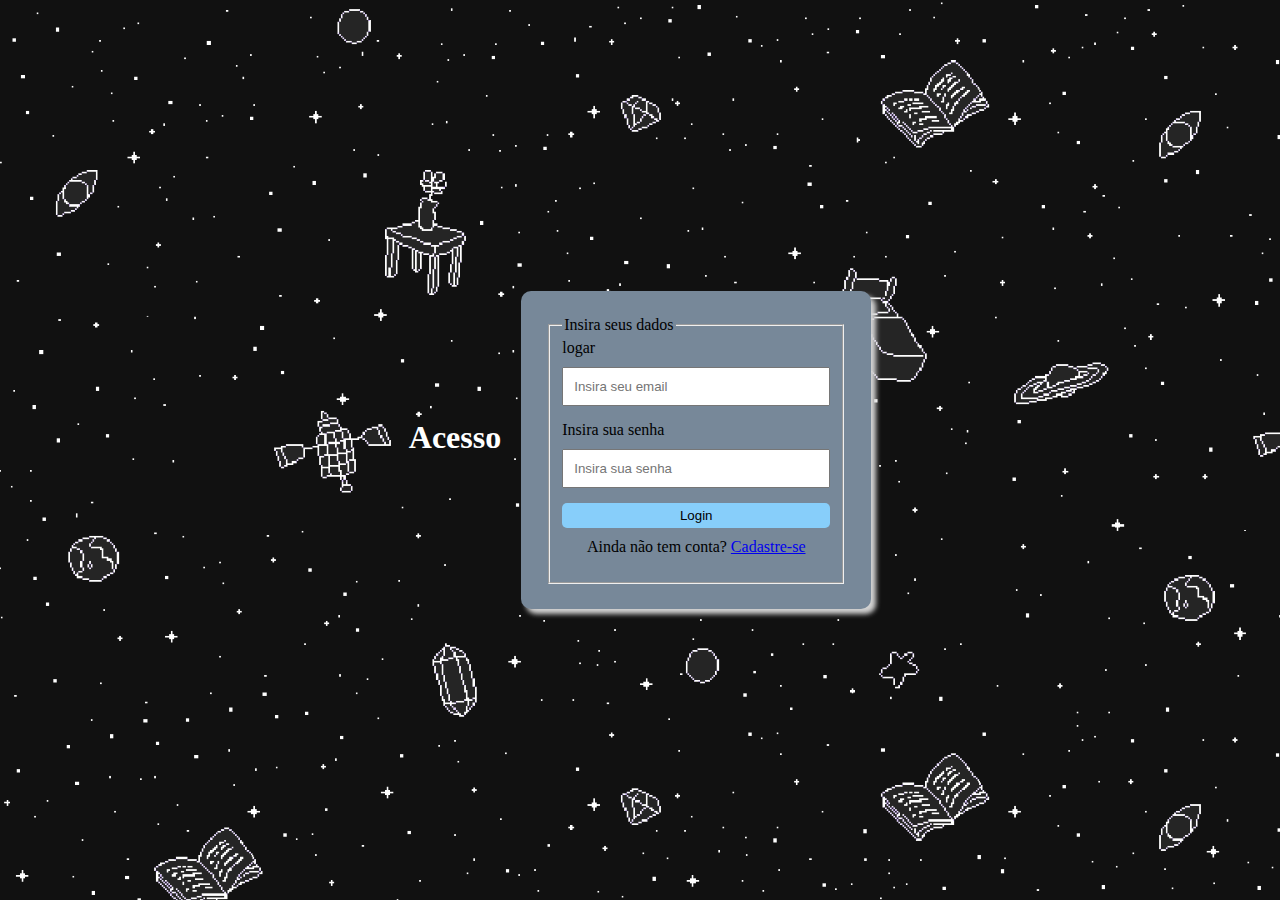
<file: index.html>
<!DOCTYPE html>
<html lang="pt-br">
<head>
    <meta charset="UTF-8">
    <meta name="viewport" content="width=device-width, initial-scale=1.0">
    <title>Login</title>
    <link rel="stylesheet" href="style.css">
    <link rel="shortcut icon" href="money.jpg" type="image/x-icon">
</head>
<body>
    <header>
        <h1>Acesso</h1>
    </header>
    <form>
        <fieldset>
            <legend>Insira seus dados</legend>
    <label for="email" >logar</label>
    <input type="text" id="email" name="email" placeholder="Insira seu email" required>
    <label for="senha">Insira sua senha</label>
    <input type="password" id="senha" name="senha" placeholder="Insira sua senha" required>
    <button type="button" onclick="login()">Login</button>
    <p class="registro" >Ainda não tem conta? <a href="cadastro.html" >Cadastre-se</a></p>
    </form>
        </fieldset>
        <script src="login.js"></script>
</body>
</html>
</file>
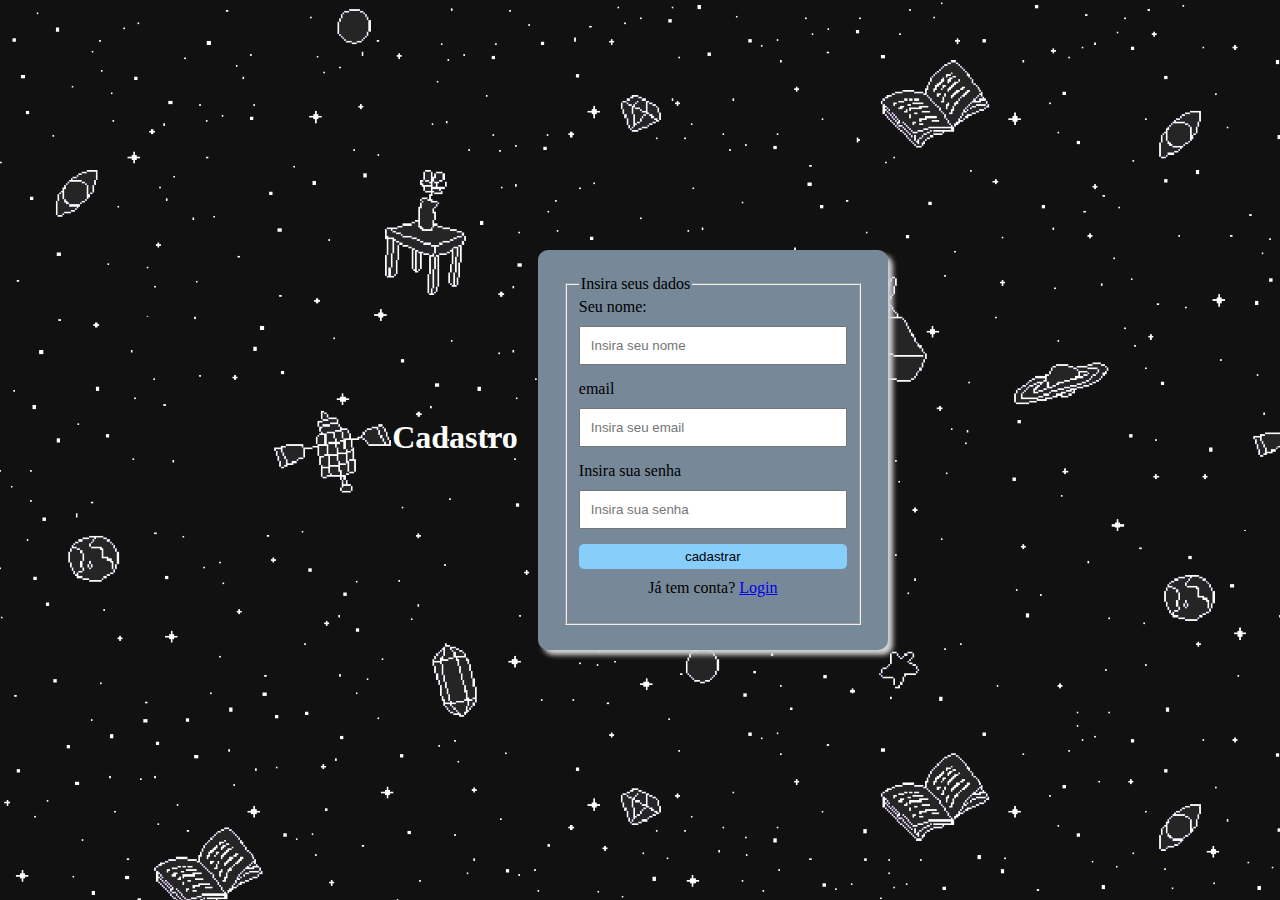
<file: cadastro.html>
<!DOCTYPE html>
<html lang="pt-br">
<head>
    <meta charset="UTF-8">
    <meta name="viewport" content="width=device-width, initial-scale=1.0">
    <title>Cadastro</title>
    <link rel="stylesheet" href="style.css">
    <link rel="shortcut icon" href="money.jpg" type="image/x-icon">
</head>
<body>
    <header>
        <h1>Cadastro</h1>
    </header>
    <form id="cadastroForm">
        <fieldset>
            <legend>Insira seus dados</legend>
    <label for="nome" >Seu nome: </label>
    <input type="text" id="nome" name="nome" placeholder="Insira seu nome" required>
    <label for="email" >email</label>
    <input type="text" id="email" name="email" placeholder="Insira seu email" required>
    <label for="senhaCad">Insira sua senha</label>
    <input type="password" id="senhaCad" name="senhaCad" placeholder="Insira sua senha" required>
    <button type="button" onclick="cadastrar()">cadastrar</button>
    <p class="registro" >Já tem conta? <a href="index.html" >Login</a></p>
    </form>
        </fieldset>
        <script src="cadastro.js"></script>
</body>
</html>
</file>
<file: style.css>
body{
    font-family: cursive;
    margin: 0;
    display: flex;
    align-items: center;
    justify-content: center;
    height: 100vh;
    background-image:url('img.png');
    background-size: cover;
}
form{
    background-color: lightslategray;
    padding:25px;
    border-radius: 10px;
    box-shadow: 5px 5px 5px lightgray;
    width: 300px;
    margin-left: 20px;
}
label{
    display: block;
    margin-bottom: 10px;
}
input{
    width: 100%;
    margin-bottom: 15px;
    padding: 10px;
    box-sizing: border-box;
}
button{
    background-color: lightskyblue;
    padding: 5px;
    border: none;
    border-radius: 5px;
    cursor: pointer;
    width: 100%;
}
button:hover{
    background-color:rgb(156, 222, 244);
}
header{
    color: white;
    text-align: center;
    margin-bottom: 25px;
}
.registro{
    text-align: center;
    margin-top: 10px;
    
}
</file>
